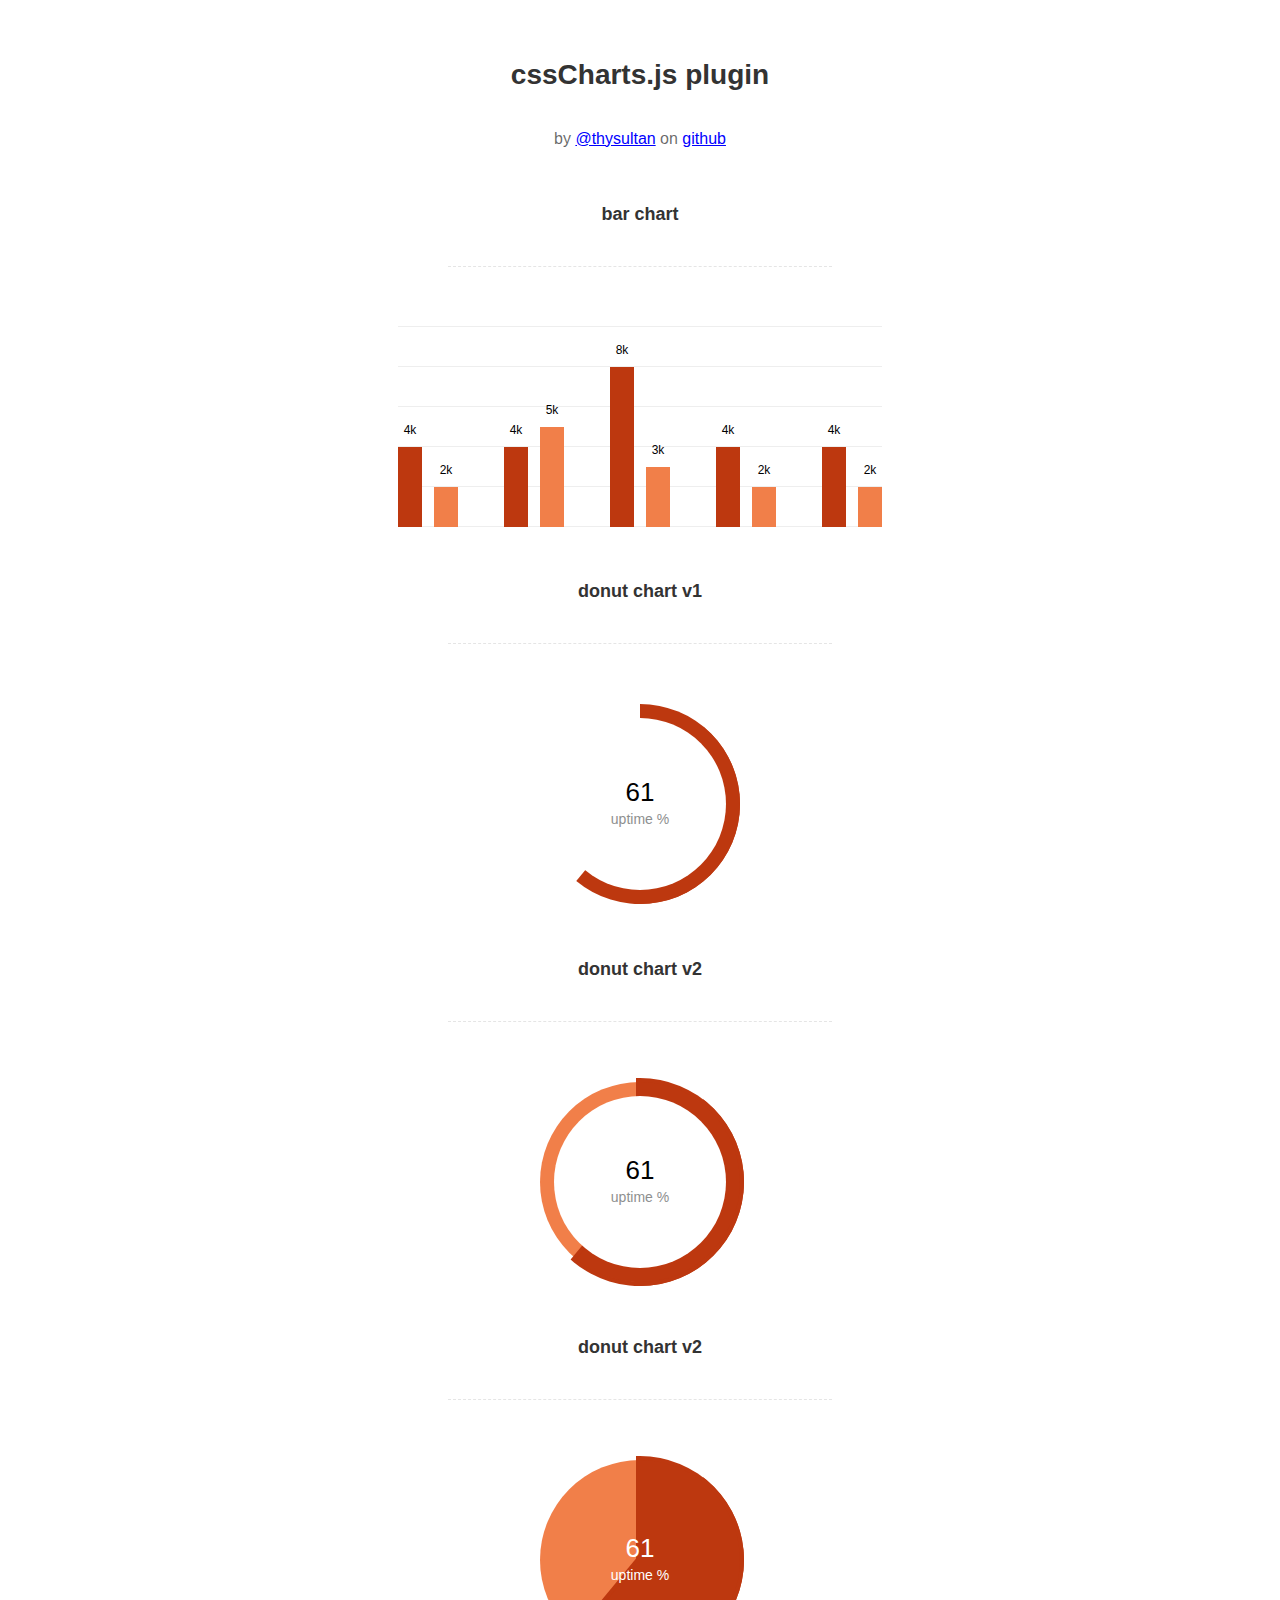
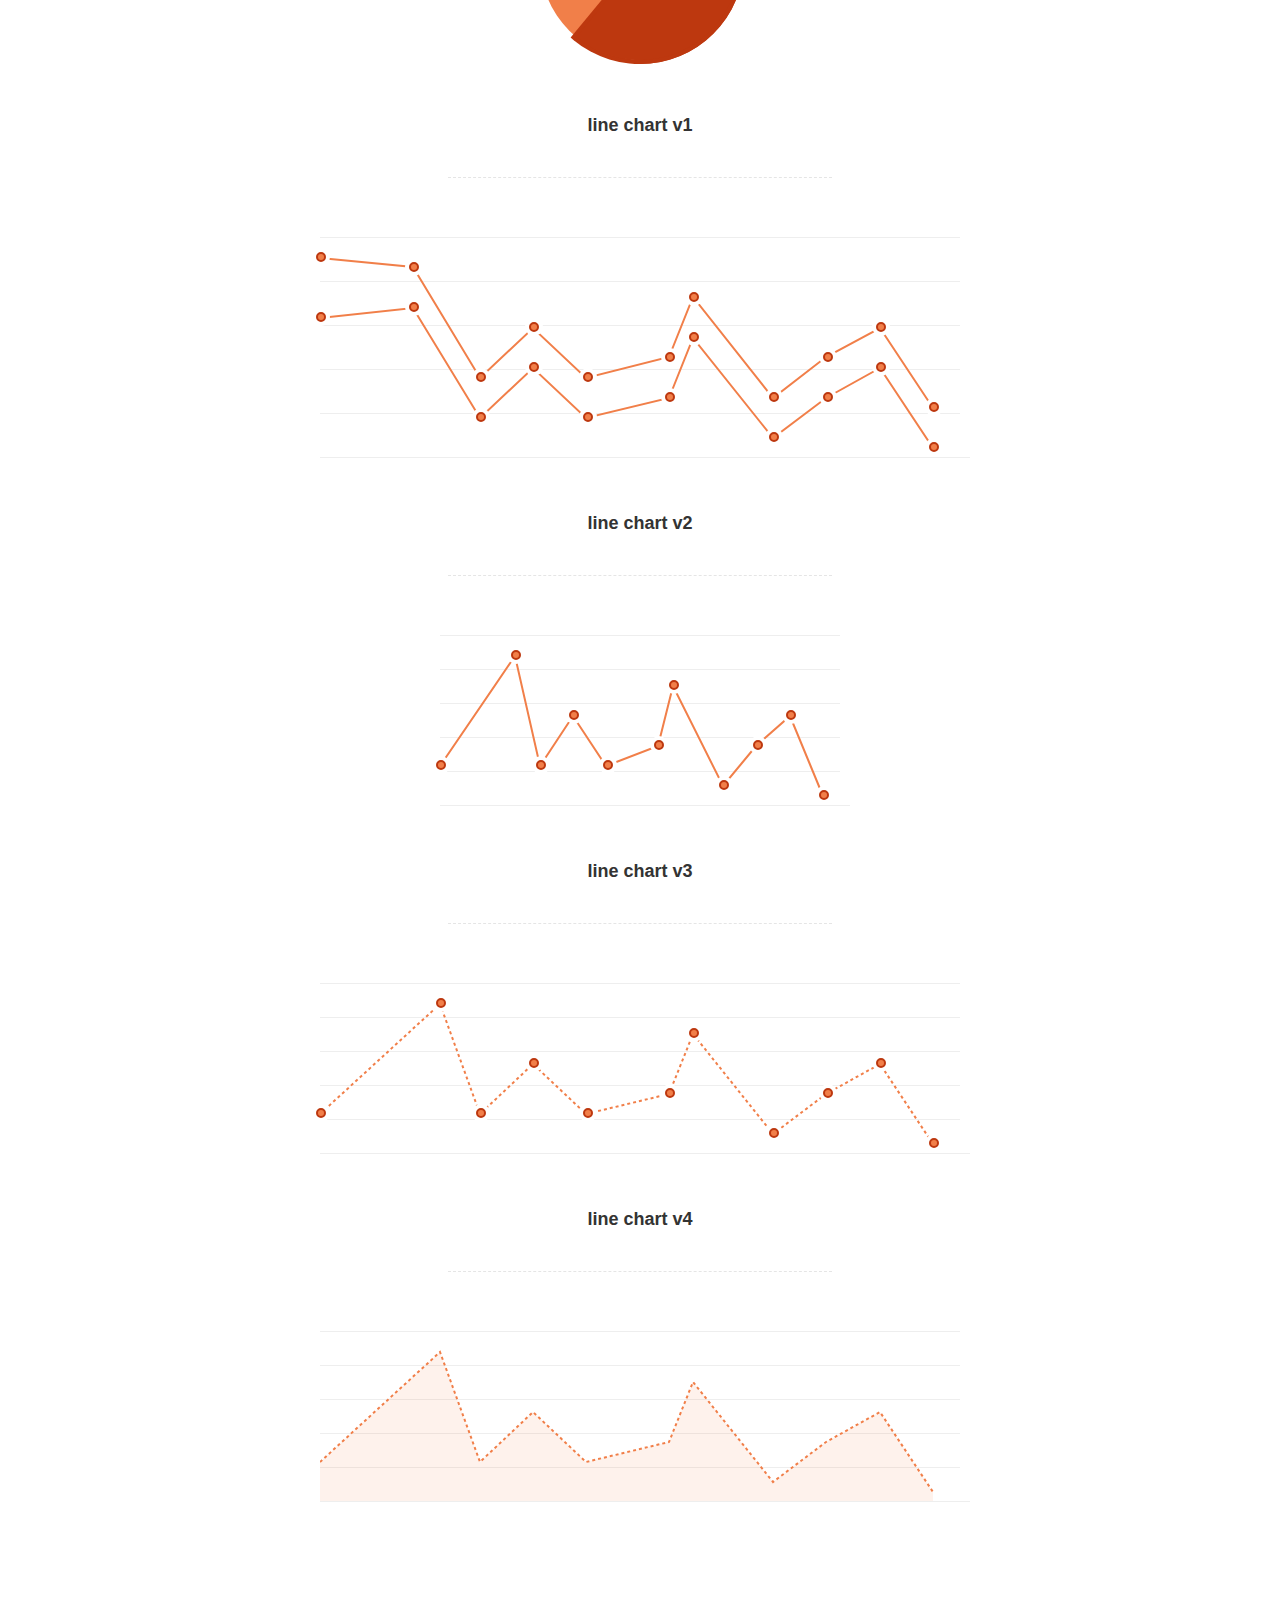
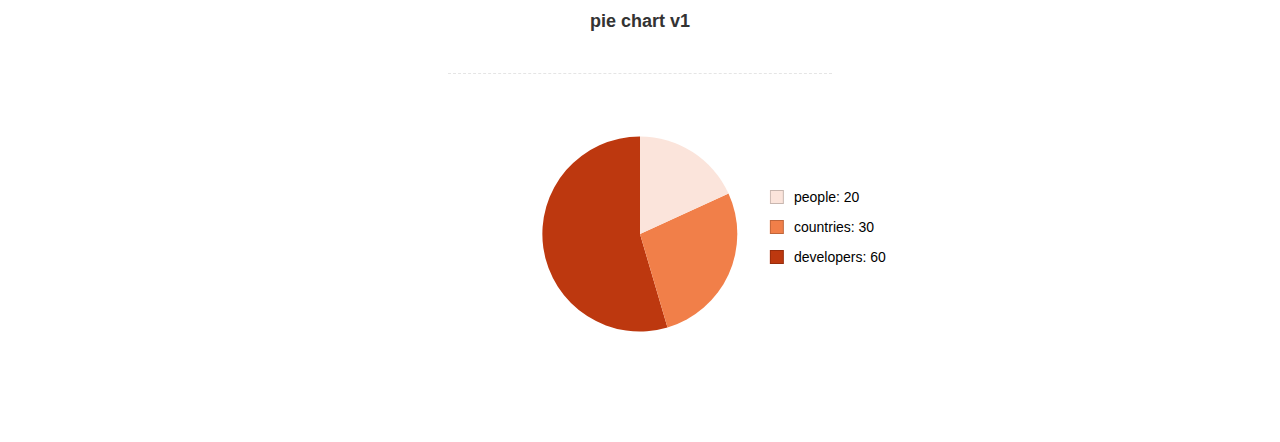
<file: assets/js/Lightweight-Chart/index.html>
<!doctype html>
<html>
    <head>
        <meta charset="utf-8">
        <meta name="description" content="A jquery plugin to create simple donut, bar or line charts with dom nodes, style with css.">
        <meta name="viewport" content="width=device-width, initial-scale=1">
        <title>cssCharts.js - jquery css charts</title>
        <script src="https://ajax.googleapis.com/ajax/libs/jquery/2.1.3/jquery.min.js"></script>

        <link rel="stylesheet" href="cssCharts.css">
        <script src="jquery.chart.js"></script>

        <style>
          /* page specific styles*/
          h1{text-align:center;font-family:sans-serif;font-size:28px;color:#333;padding:40px 0 0 0;}
          h2{text-align:center;font-family:sans-serif;font-size:18px;color:#333;padding:40px 0 0 0;}
          hr{width:60%;height:1px;background:none;border:none;border-bottom:1px dashed rgba(0,0,0,0.1);outline:none;margin:40px auto 60px auto;}

          .desc p{text-align:center;font-size:16px;color:rgba(0,0,0,0.6);padding:20px 0 0 0;font-family:sans-serif;}
          .desc a{color:blue;}
          .wrap{margin:0 auto;width:640px;padding-bottom:100px;}
          #line{width:400px;}
          /* page specific styles*/
        </style>
    </head>
    <body>
      <div class="wrap">

        <div class="desc">
          <h1>cssCharts.js plugin</h1><p>by
          <a href="http://twitter.com/thysultan">@thysultan</a> on
          <a href="https://github.com/sultantarimo/cssCharts.js">github</a>
        </p>
        </div>

        <h2>bar chart</h2>
        <hr>

        <div class="chart">
            <ul class="bar-chart" data-bars="[4,2],[4,5],[8,3],[4,2],[4,2]" data-max="10" data-unit="k" data-width="24"></ul>
        </div>
        <!-- data max is the 100% point of the graph -->
        <!-- set data-grid to 0 for no grid -->
        <!-- data-width is the individual bars width -->

        <h2>donut chart v1</h2>
        <hr>

        <div class="chart">
          <div class="donut-chart" data-percent="0.61" data-title="uptime %"></div>
        </div>

        <h2>donut chart v2</h2>
        <hr>

        <div class="chart">
          <div class="donut-chart fill" data-percent="0.61" data-title="uptime %"></div>
        </div>

        <h2>donut chart v2</h2>
        <hr>

        <div class="chart">
          <div class="donut-chart pie-chart fill" data-percent="0.61" data-title="uptime %"></div>
        </div>
        <!-- pie-chart class for pie chart -->
        <!-- fill class for default donut fill enabled-->

        <h2>line chart v1</h2>
        <hr>

        <div class="chart">
          <ul data-cord="[[0,70,120,160,200,262,280,340,380,420,460],[140,150,40,90,40,60,120,20,60,90,10]],[[0,70,120,160,200,262,280,340,380,420,460],[200,190,80,130,80,100,160,60,100,130,50]]"  class="line-chart"></ul>
        </div>
        <!-- multiple graphs [[x cords],[y cords]] [[x cords],[y cords]] -->

        <h2>line chart v2</h2>
        <hr>

        <div class="chart" id="line">
          <ul data-cord="[0,90,120,160,200,262,280,340,380,420,460],[40,150,40,90,40,60,120,20,60,90,10]" class="line-chart"></ul>
        </div>

        <h2>line chart v3</h2>
        <hr>

        <div class="chart dotted">
          <ul data-cord="[0,90,120,160,200,262,280,340,380,420,460],[40,150,40,90,40,60,120,20,60,90,10]" class="line-chart"></ul>
        </div>

        <h2>line chart v4</h2>
        <hr>

        <div class="chart dotted">
          <ul data-cord="[0,90,120,160,200,262,280,340,380,420,460],[40,150,40,90,40,60,120,20,60,90,10]" data-fill="1" class="line-chart no-points"></ul>
        </div>
        <!-- single graph [x cords],[y cords] -->


        <br><br><br>
        <h2>pie chart v1</h2>
        <hr>

        <div class="chart">
          <div class="pie-thychart" data-set='[["people", 20], ["countries",30], ["developers",60]]' data-colors="#FBE4DB,#F17F49,#BD380F"></div>
        </div>

      </div>

      <script>
        $(function() {
            $('.bar-chart').cssCharts({type:"bar"});
            $('.donut-chart').cssCharts({type:"donut"}).trigger('show-donut-chart');
            $('.line-chart').cssCharts({type:"line"});

            $('.pie-thychart').cssCharts({type:"pie"});
        });
      </script>
    </body>
</html>
</file>
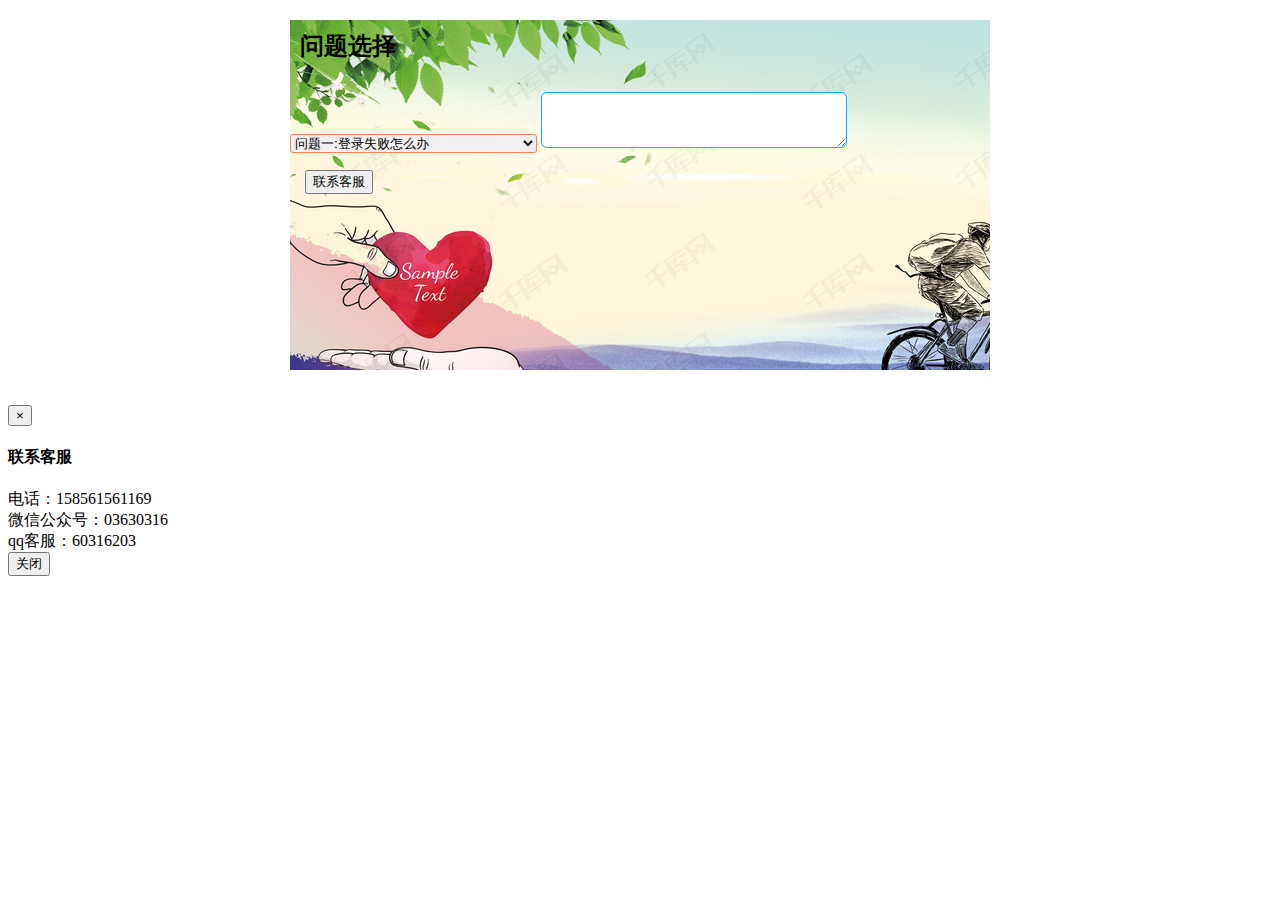
<file: majunchi.html>
<!DOCTYPE html>
<html>
	<head>
		<meta charset="utf-8" />
		<title></title>
		<link rel="stylesheet" href="css/new_file.css" />
		<link rel="stylesheet" href="https://cdn.staticfile.org/twitter-bootstrap/3.3.7/css/bootstrap.min.css">
	<script src="https://cdn.staticfile.org/jquery/2.1.1/jquery.min.js"></script>
	<script src="https://cdn.staticfile.org/twitter-bootstrap/3.3.7/js/bootstrap.min.js"></script>
	<script type="text/javascript" src="js/new_file.js" ></script>
	</head>
<body>
	<div id="test1">
			<h2 class="text">
				问题选择
			</h2>
		<form name="form0" method="post" action="">
			<select style="position:relative;" id="list" onchange="setVar(this);">
  				<option value="首先检查登录信息是否输入错误，若检查无误后还是不能登录，请联系客服请求修改登录信息">问题一:登录失败怎么办</option>
  				<option value="根据系统首页的提示信息填写个人信息，填写完成后点击注册即可">问题二:怎么注册</option>
  				<option value="先停止志愿活动，再与组织人员联系">问题三:我在活动中权益受到侵害怎么办</option>
  				<option value="根据发布的信息选择是集合一起去还是自行前往">问题四:我报名后怎前往志愿活动地点</option>
			</select>
				<textarea id ="txta1" name="txta1"></textarea>
		</form>
	</div>
<div id="test2">
	<button class="btn btn-primary btn-lg" data-toggle="modal" data-target="#myModal" >
		联系客服
	</button>
</div>
<div id="test3">
	<div class="modal fade" id="myModal" tabindex="-1" role="dialog" aria-labelledby="myModalLabel" aria-hidden="true">
		<div class="modal-dialog">
			<div class="modal-content">
				<div class="modal-header">
					<button type="button" class="close" data-dismiss="modal" aria-hidden="true">
						&times;
					</button>
					<h4 class="modal-title" id="myModalLabel">
						联系客服
					</h4>
				</div>
				<div class="modal-body">
						电话：158561561169<br />
						微信公众号：03630316<br />
						qq客服：60316203<br />
				</div>
				<div class="modal-footer">
					<button type="button" class="btn btn-default" data-dismiss="modal">
						关闭
					</button>
				</div>
			</div>
		</div>
	</div>
</div>
</body>
</html>
</file>
<file: css/new_file.css>
h2{
	padding: 10px;
	left: 40px;
	
}

textarea{
	width: 300px;
	height: 50px;
	border-color:#00B7FF ;
	border-radius:6px;
	color:initial;
}
select{
	color:black;
	border-color:coral ;
	border-radius:3px;
	-webkit-border-radius: 3px;
	-moz-border-radius: 3px;
}
#test1{
	margin: 0 auto;
	width: 700px;
	height: 350px;
	background:url(zhiyuan.jpg);
	z-index: 1;
}
#test2{
	margin: 0 auto;
	width: 70px;
	height: 35px;
	z-index: 2;
	position: relative;
	top: -200px;
	left: -300px;
}
</file>
<file: assets/js/Lightweight-Chart/cssCharts.css>
/*
 * cssCharts v0.3.0
 * jquery plugin to create donut and bar charts with css
 * https://github.com/sultantarimo
 *
 * (c)2015 Sultan Tarimo - sultantarimo@me.com
 * Released under the MIT license
 */
.chart *, .chart{-moz-box-sizing:border-box;-webkit-box-sizing:border-box;box-sizing:border-box;margin:0;padding:0;}
.chart{
  width:auto;
  display:block;
  position:relative;
  font-family:sans-serif;
  font-size:14px;
  margin: 0 auto;
}

/* bar chart */

.chart.bar{height:200px;}
.bar-chart{
  display: table;
  table-layout: fixed;
  width: auto;
  height: 100%;
  margin: 0 auto;
  z-index:20;
  position:absolute;
  left:0px;
}

.bar-chart ul{
  margin-left: 34px;
  float: left;
  display: block;
  height:100%;
}

.bar-chart li{
  position: relative;
  display: table-cell;
  vertical-align: bottom;
  height: 100px;
}

.bar-chart span{
  margin: 0 6px;
  display: block;
  background: rgb(241,127,73);
  width: 34px;
  position:relative;

  -webkit-animation: drawBar 0.3s ease-in-out;
  -moz-animation: drawBar 0.3s ease-in-out;
  animation: drawBar 0.3s ease-in-out;

  -webkit-transition: all 100ms ease-in-out;
  -moz-transition: all 100ms ease-in-out;
  transition: all 100ms ease-in-out;
}

.bar-chart li:hover span{
  box-shadow:0 0 0 4px rgb(241,127,73);
  cursor:pointer;
}

.bar-chart li:nth-child(2n+1):hover span{
  box-shadow:0 0 0 4px #bd380f;
}

.bar-chart li:nth-child(2n+1) span{background-color:#bd380f;}
.bar-chart ul:last-of-type li:last-child span{margin-right:0px;}
.bar-chart ul:first-of-type li:first-child span{margin-left:0px;}
.bar-chart ul:last-of-type {margin-right: 0px;}
.bar-chart ul:first-of-type {margin-left: 0px;}
.bar-chart.left-bar ul:last-of-type {margin-right: 0px;}
.bar-chart.left-bar ul{margin-right: 34px;float:left;margin-left:0px;}

.bar-chart span:before {
  position: absolute;
  bottom: 100%;
  margin-bottom: 10px;
  display: block;
  text-align: center;
  content: attr(title);
  word-wrap: break-word;
  font-size: 12px;
  width: auto;

  left: 50%;

  -webkit-transform: translateX(-50%);
  -moz-transform: translateX(-50%);
  transform: translateX(-50%);
}

.bar-chart li span:before {
  -webkit-transition: all 100ms ease-in-out;
  -moz-transition: all 100ms ease-in-out;
  transition: all 100ms ease-in-out;
}

@-webkit-keyframes drawBar {0% {height: 0;}}
@-moz-keyframes drawBar {0% {height: 0;}}
@keyframes drawBar {0% {height: 0;}}

/* donut chart */

.chart.donut{
  width:200px;
  height:200px;
}

.donut-chart{
  width:100%;height:100%;
  position:relative;

  -webkit-border-radius:50%;
  -moz-border-radius:50%;
  border-radius:50%;
}

.donut-chart.fill{
  background:rgb(241,127,73);
}

.donut-chart:after{
  content:"";
  position: absolute;
  width: 86%;
  height: 86%;
  background: #FFF;
  left: 50%;
  top: 50%;
  z-index: 400;
  margin: 0 auto;
  pointer-events: none;

  -webkit-border-radius: 100%;
  -moz-border-radius: 100%;
  border-radius: 100%;

  -webkit-transform: translateX(-50%) translateY(-50%);
  -moz-transform: translateX(-50%) translateY(-50%);
  transform: translateX(-50%) translateY(-50%);
}

.donut-chart h2{
  text-align:center;
  position: absolute;
  line-height: 140%;
  width: 100%;
  margin-top:-30px;
  top:50%;
  z-index:500;
  pointer-events: none;

  font-size:26px;
  font-weight:400;
  color:rgb(0,0,0);
}

.donut-chart h2 span{
  display:block;
  width:100%;
  font-size:14px;
  color:rgb(142,143,143);
  margin-top:-10px;
}

.donut-chart .spinner{
  z-index: 200;
  border-right: none;

  -webkit-border-radius: 100% 0 0 100% / 50% 0 0 50%;
  -moz-border-radius: 100% 0 0 100% / 50% 0 0 50%;
  border-radius: 100% 0 0 100% / 50% 0 0 50%;

  -webkit-transform: rotate(0deg);
  -moz-transform: rotate(0deg);
  transform: rotate(0deg);

  -webkit-animation: rotateDonut 0.3s ease-in-out;
  -moz-animation: rotateDonut 0.3s ease-in-out;
  animation: rotateDonut 0.3s ease-in-out;

  -webkit-transition: all 160ms ease-in-out;
  -moz-transition: all 160ms ease-in-out;
  transition: all 160ms ease-in-out;
}

.spinner ~ .pie{
  pointer-events: none;
}

.donut-chart.fill .pie,
.pie-chart .pie{
  -webkit-box-shadow: 0 0 0 4px #bd380f;
  -moz-box-shadow: 0 0 0 4px #bd380f;
  box-shadow: 0 0 0 4px #bd380f;
}

@-webkit-keyframes rotateDonut {0% {transform: rotate(0deg);}}
@-moz-keyframes rotateDonut {0% {transform: rotate(0deg);}}
@keyframes rotateDonut {0% {transform: rotate(0deg);}}

.donut-chart .spinner.temp{display:none;}

.donut-chart .pie{
  width: 50%;
  height: 100%;
  position: absolute;
  background: #bd380f;

  -webkit-transform-origin: 100% 50%;
  -moz-transform-origin: 100% 50%;
  transform-origin: 100% 50%;
}

.donut-chart .mask{
  background:rgb(248,248,248);
  z-index: 400;
  margin-left: -1px;
}

.pie-chart:after{
  display:none;
}
.chart.donut .pie-chart h2,
.chart.donut .pie-chart h2 span{color:#FFF;}

/* pie chart */
.chart.pie svg{width:100%;height:100%;}

.chart.pie {
  width: 200px;
  height: 200px;
}

.chart.pie svg text{
  text-anchor: middle;
  fill:white;
  stroke-width:0;
  transform:translate(120,-80);
}
.chart.pie svg path:hover{
  stroke-width:10px;
}

.charts-tip{
  display:block;
  position: absolute;
  font-size: 16px;
  color: #FFF;
  background: rgba(0,0,0,0.8);
  pointer-events: none;
  font-family:sans-serif;
  padding:6px 12px;
  z-index:100;
  width:auto;

  -webkit-border-radius:4px;
  -moz-border-radius:4px;
  border-radius:4px;
}

.chart.pie .pie-legend{
  position:absolute;
  top:50%;
  right:0;
  margin-right:-30px;
  transform:translateX(100%) translateY(-50%);
}

.chart.pie .pie-legend li{
  display:block;
  margin-bottom:14px;
  clear:both;
}

.chart.pie .pie-legend li i{
  top:1px;
  position:relative;
  display:block;
  float:left;
  width:14px;
  height:14px;
  background:#DDD;
  margin-right:10px;

  box-shadow:inset 0 0 0 1px rgba(0,0,0,0.2);
}

.chart.pie .pie-legend li p{clear:both;display:inline;}

/* pie chart */

/* line chart */

.chart.line{width:auto;height:auto;margin:0 auto;position:relative;}
.chart .line-chart{
  min-width:100px;
  min-height:100px;
  width:100%;
  height:100%;
  margin:0px auto;
  display:block;
  position:relative;
  z-index:20;
}

/* line chart borders and grids */
.line-chart:after{
  content:"";
  display:block;
  position:absolute;
  left:0px;bottom:0px;
  height:1px;width:100%;
  background:rgb(238,238,238);
  padding-right:10px;
}

.chart .grid{
  width:100%;
  height:100%;
  position:absolute;
  left:0px;
  bottom:0px;
}
.chart hr{
  position:absolute;
  left:0px;
  bottom:0px;
  width:100%;
  height:1px;
  outline:none;
  border:none;
  background:rgb(238,238,238);
}

.chart hr:before{
  position:absolute;
  right:100%;
  top:0px;
  margin-right:20px;
  color:rgba(0,0,0,0.4);
  font-size:12px;
  content:attr(data-y);
  text-align:right;

  -webkit-transform:translateX(-50%) translateY(-50%);
  -moz-transform:translateX(-50%) translateY(-50%);
  transform:translateX(-50%) translateY(-50%);
}
/* line chart borders and grids */

/* line chart line */
.line-chart li{
  display:block;height:1px;
  float:left;position:relative;
  position:absolute;
}

/* line chart points tooltip */
.line-chart li a:hover:before,
.line-chart li a:hover:after{display:block;z-index:10;}
.line-chart li a:before{
  content:attr(data-y);
  cursor:pointer;
  display:none;
  position:absolute;
  font-size:14px;
  color:#FFF;
  bottom:100%;
  left:50%;
  margin-bottom:-4px;
  text-align:center;
  width:40px;
  background:rgba(0,0,0,0.8);
  padding:8px;
  z-index:40;

  -webkit-transform:translateX(-50%);
  -moz-transform:translateX(-50%);
  transform:translateX(-50%);

  -webkit-border-radius:3px;
  -moz-border-radius:3px;
  border-radius:3px;
}

.line-chart li a:after{
  z-index:50;
  content:"";
  width: 0;
  height: 0;
  display:none;
  position:absolute;
  bottom:100%;
  left:50%;
  margin-bottom:-16px;

  border:6px solid rgba(0,0,0,0);
  border-top: 6px solid rgba(0,0,0,0.8);

  -webkit-transform:translateX(-50%);
  -moz-transform:translateX(-50%);
  transform:translateX(-50%);
}

.line-chart li a{
  display:block;
  position:absolute;
  cursor:pointer;
  width:40px;
  height:40px;

  left:0px;
  top:0px;
  z-index:30;

  -webkit-transform:translateX(-50%) translateY(-50%);
  -moz-transform:translateX(-50%) translateY(-50%);
  transform:translateX(-50%) translateY(-50%);
}
/* line chart points tooltip */

/* line chart points */

.line-chart li span{
  display:block;height:1px;
  background:rgb(241,127,73);
  float:left;
  position:absolute;
}

.line-chart.no-points li span{
  display:none;
}

.line-chart li span:before{
  content:"";
  position:absolute;
  left:-4px;bottom:-4px;
  width:6px;height:6px;
  display:block;

  -webkt-border-radius:50%;
  -moz-border-radius:50%;
  border-radius:50%;
}

.line-chart li:hover span:before{
  -webkit-transform:scale(1.3);
  -moz-transform:scale(1.3);
  transform:scale(1.3);

  -webkit-transition: all 200ms ease-in-out;
  -moz-transition: all 200ms ease-in-out;
  transition: all 200ms ease-in-out;
}

.line-chart li span:before,
.line-chart li span:after{
  background:rgb(241,127,73);
  border:2px solid #bd380f;

  -webkit-box-shadow:0 0 0 4px #FFF;
  -moz-box-shadow:0 0 0 4px #FFF;
  box-shadow:0 0 0 4px #FFF;
}
/* line chart points */

/* line chart line */
.chart.line svg,
.chart.line > div{
  height: 100%;
  width: 100%;
  position:absolute;
  bottom:0px;
  left:0px;
  opacity:1;

  -webkit-animation: drawLine .3s ease-in-out;
    -moz-animation: drawLine .3s ease-in-out;
    animation: drawLine .3s ease-in-out;
}
.chart.line svg path{
  fill: rgba(241,127,73,0.0);
  stroke: rgb(241,127,73);
  stroke-width: 2px;
}

.chart.line.dotted svg path{
  /*if you want it dashed instead of filled*/
  stroke-dasharray: 3;
}

.chart.line .fill svg path{
  fill: rgba(241,127,73,0.1);
  stroke:none;
  stroke-width:0px;
}

/* line chart animation */
@-webkit-keyframes drawLine {0% {opacity: 0;}}
@-moz-keyframes drawLine {0% {opacity: 0;}}
@keyframes drawLine {0% {opacity: 0;}}

@-webkit-keyframes drawChart {0% {width: 0;}}
@-moz-keyframes drawChart {0% {width: 0;}}
@keyframes drawChart {0% {width: 0;}}
</file>
